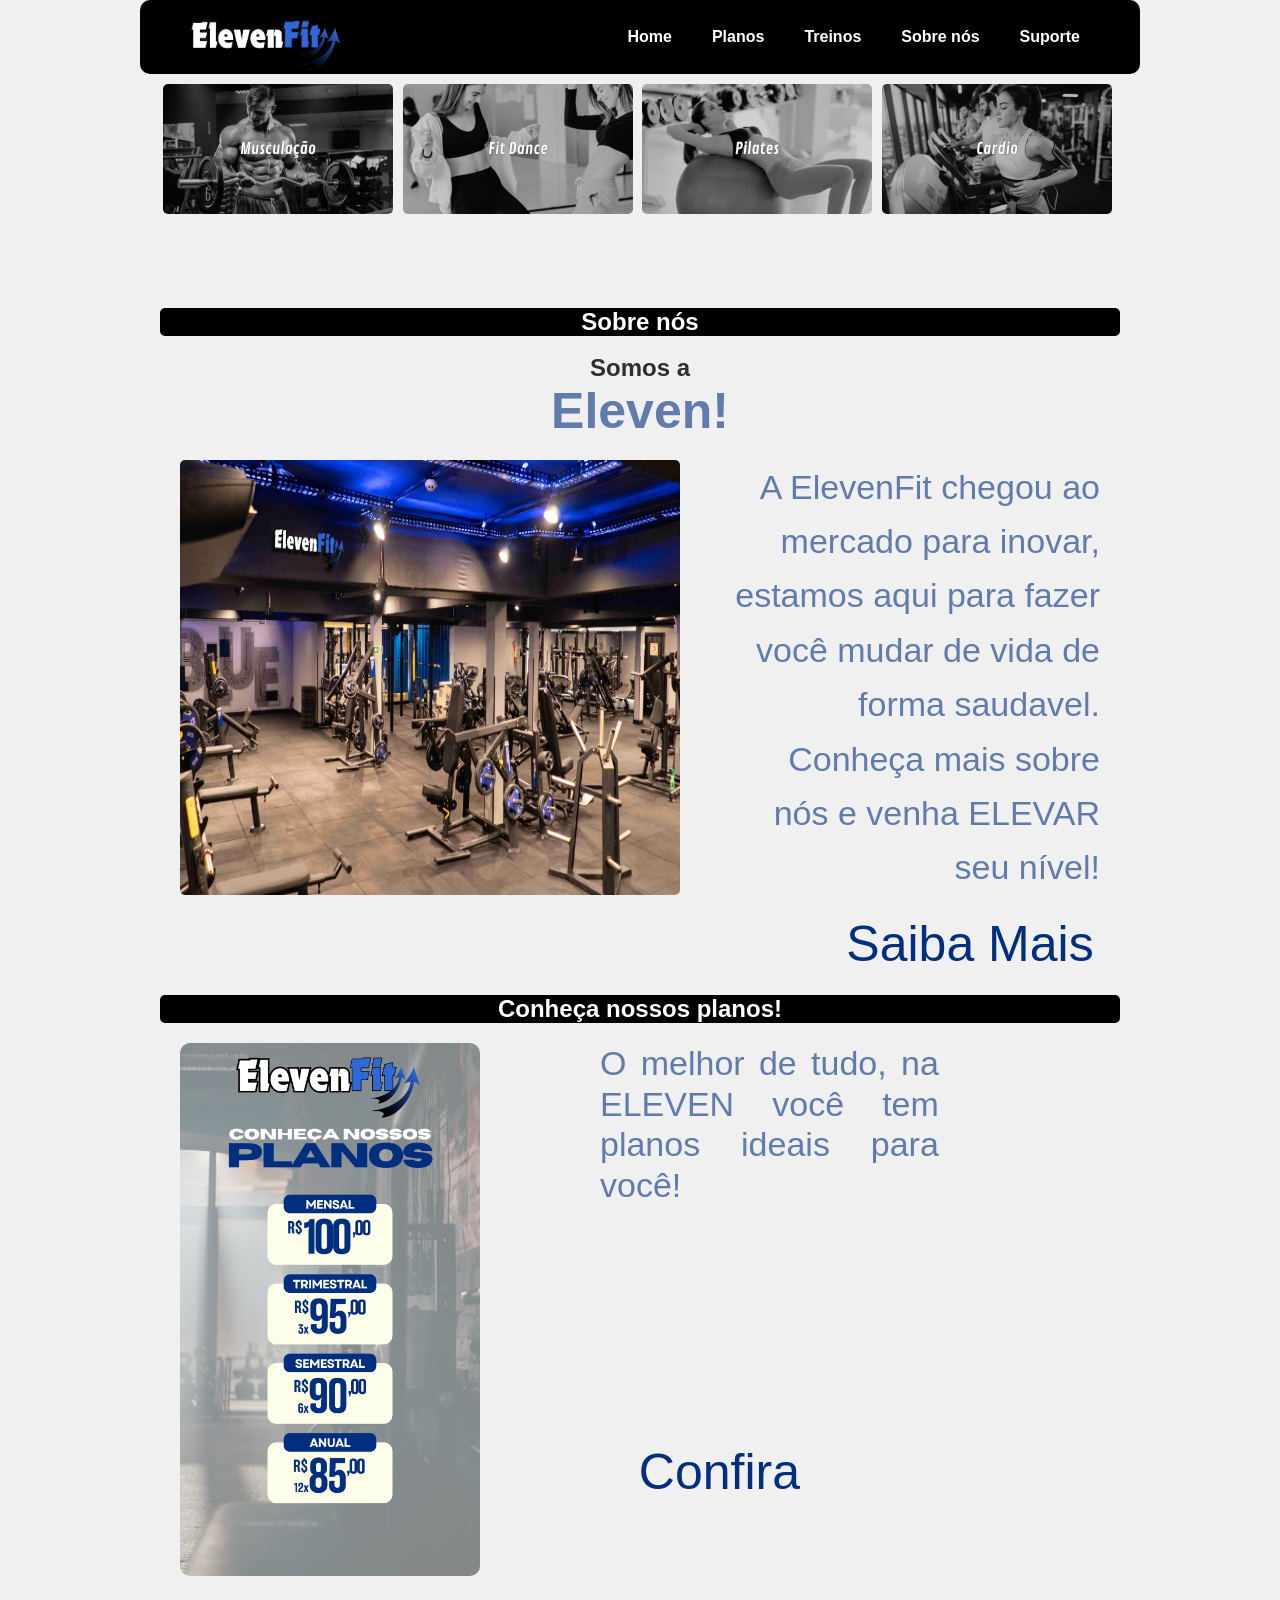
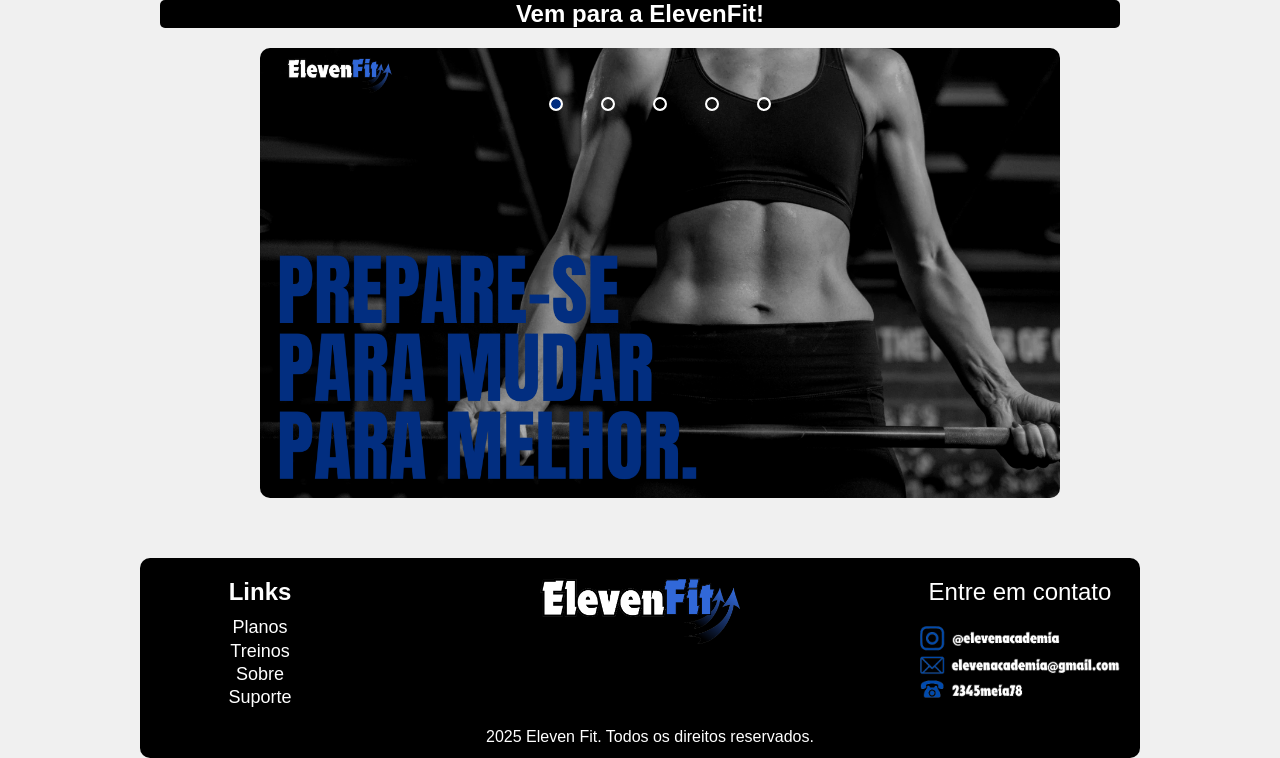
<file: Projeto Site/Index.html>
<!DOCTYPE html>
<html lang="pt-br">
<head>
    <meta charset="UTF-8">
    <meta name="viewport" content="width=device-width, initial-scale=1.0">
    <title>ElevenFit - Academia</title>
    <link rel="shortcut icon" type="imagex/png" href="imagens/aba.png"> 
    <link rel="stylesheet" href="styleshome.css">
</head>
<body>
    <header>
        <div class="logo">
            <form action="Index.html" method="post">
            
                <input class="logo" type="image" src="logo.png" alt="Logo" ></input>
            </form>
            </div>
<!--menu-->
        <nav>
            <ul class="menu">
                <li><a href="Index.html">Home</a></li>
                <li><a href="Planos.html">Planos</a></li>
                <li><a href="Treinos.html">Treinos</a></li>
                <li><a href="Sobre.html">Sobre nós</a></li> 
                <li><a href="Suporte.html">Suporte</a></li>
            </ul>
        </nav>
<!--fim do menu-->
    </header>
<!--barrinha com imagens-->
    <main>
        <section id="home" class="barrin">
            <div class="modalidades">
                <img src="imagens/musculacao.png" id="barra">
                <img src="imagens/fit.png" id="barra">
                <img src="imagens/Pilates.png" id="barra">
                <img src="imagens/cardio.png" id="barra">          
            </div>
<!--fim da barrinha com imagens--> 
<!--Sobre nós blablabla-->  
            <h1  style="border-radius: 5px; background-color: #000 ; font-family: Arial, Helvetica, sans-serif;"> Sobre nós</h1>
            <br>
            <h2 style="color:#2b2f35; font-family: Arial, Helvetica, sans-serif;">Somos a </h2>
            <h2 style="color:#022e809a; font-family: Arial, Helvetica, sans-serif; font-size: 50px;">Eleven!</h2>
            <div class="container" > 
                
                <img src="imagens/sobre.png" alt="" class="sobre">
                
                <p class="texto">A ElevenFit chegou ao mercado para inovar, estamos aqui para fazer você mudar de vida de forma saudavel. Conheça mais sobre nós e venha ELEVAR seu nível!</p>
                
            </div>
            <div>
                <a id="botaosaibamais" type="button" href="Sobre.html">Saiba Mais</a>
            </div>
<!--Fim Sobre nós blablabla--> 
<!--Planos-->             
            <h1  style="border-radius: 5px; background-color: #000 ; font-family: Arial, Helvetica, sans-serif; position: relative; margin-top: 80px;"> Conheça nossos planos!</h1>
            <div class="container">
                <br>
            <form action="planos.html" method="post">
                <input type="image" src="imagens/planos.png" class="planos" button type="submit" >
                </form>
                <p  class="texto2">O melhor de tudo, na ELEVEN você tem planos ideais para você!</p>
                <br>
                <br>
                <a id="botaosaibamais" type="button" href="Planos.html" style="position: relative; top: 400px; right:300px ; width: 200px; height: 75px;">Confira</a>
            </div>
<!--Fim Planos-->  
<!--Slider que tirou minha paz-->                   
            <h1  style="border-radius: 5px; background-color: #000 ; font-family: Arial, Helvetica, sans-serif; margin-bottom: 20px;">Vem para a ElevenFit!</h1>
                <div class="slider">
                    <div class="slides">
<!--Botoes-->
                        <input type="radio" name="radio-btn" id="radio1">
                        <input type="radio" name="radio-btn" id="radio2">
                        <input type="radio" name="radio-btn" id="radio3">
                        <input type="radio" name="radio-btn" id="radio4">
                        <input type="radio" name="radio-btn" id="radio5">
<!-- Fim Botoes-->
<!--Slides-->
                        <div class="slide first">
                            <img src="imagens/Home.png" alt="Imagem1"/>
                        </div>
                        <div class="slide">
                            <img src="imagens/About Us.png" alt="Imagem2"/>
                        </div>
                        <div class="slide">
                            <img src="imagens/Services.png" alt="Imagem3"/>
                        </div>
                        <div class="slide">
                            <img src="imagens/Testimonials.png" alt="Imagem4"/>
                        </div>
                        <div class="slide">
                            <img src="imagens/Contact.png" alt="Imagem5"/>
                        </div>
<!--Fim Slides-->
<!--nav auto-->
                        <div class="nav-auto">
                            <div class="auto-btn1"></div>
                            <div class="auto-btn2"></div>
                            <div class="auto-btn3"></div>
                            <div class="auto-btn4"></div>
                            <div class="auto-btn5"></div>
                        </div>
<!--Fim nav auto-->
                    </div>
<!--nav man-->
                    <div class="man-nav">
                        <label for="radio1" class="man-btn"></label>
                        <label for="radio2" class="man-btn"></label>
                        <label for="radio3" class="man-btn"></label>
                        <label for="radio4" class="man-btn"></label>
                        <label for="radio5" class="man-btn"></label>

                    </div>
<!--Fim nav man-->                           
                    </div>
<!--Fim do Slider que tirou minha paz-->                         
            
           
        </section>
    </main>
<!--Rodapé-->
    <footer>
        <div style="float:left" ><h1 id="subtitulorodape" style="margin-bottom: 10px;">Links</h1><br>
        <a id="linkrodape" href="Planos.html">Planos</a><br>
        <a id="linkrodape" href="Treinos.html">Treinos</a><br>
        <a id="linkrodape" href="Sobre.html">Sobre</a><br>
        <a id="linkrodape" href="Suporte.html">Suporte</a><br>
        </div>
        <div id="subtitulorodape">Entre em contato
        <img src="imagens/contatos.png" id="contact"></input>
         </div>
        <div>
            <img src="logo.png" style ="width: 200px; height: auto;">
        <p style="position: relative; top: 80px; left: 10px; font-family: Arial, Helvetica, sans-serif;">2025 Eleven Fit. Todos os direitos reservados.</p>
    </div>
    </footer>
<!--Fim rodapé-->         
    <script src="script.js"></script>
</body>
</html>
</file>
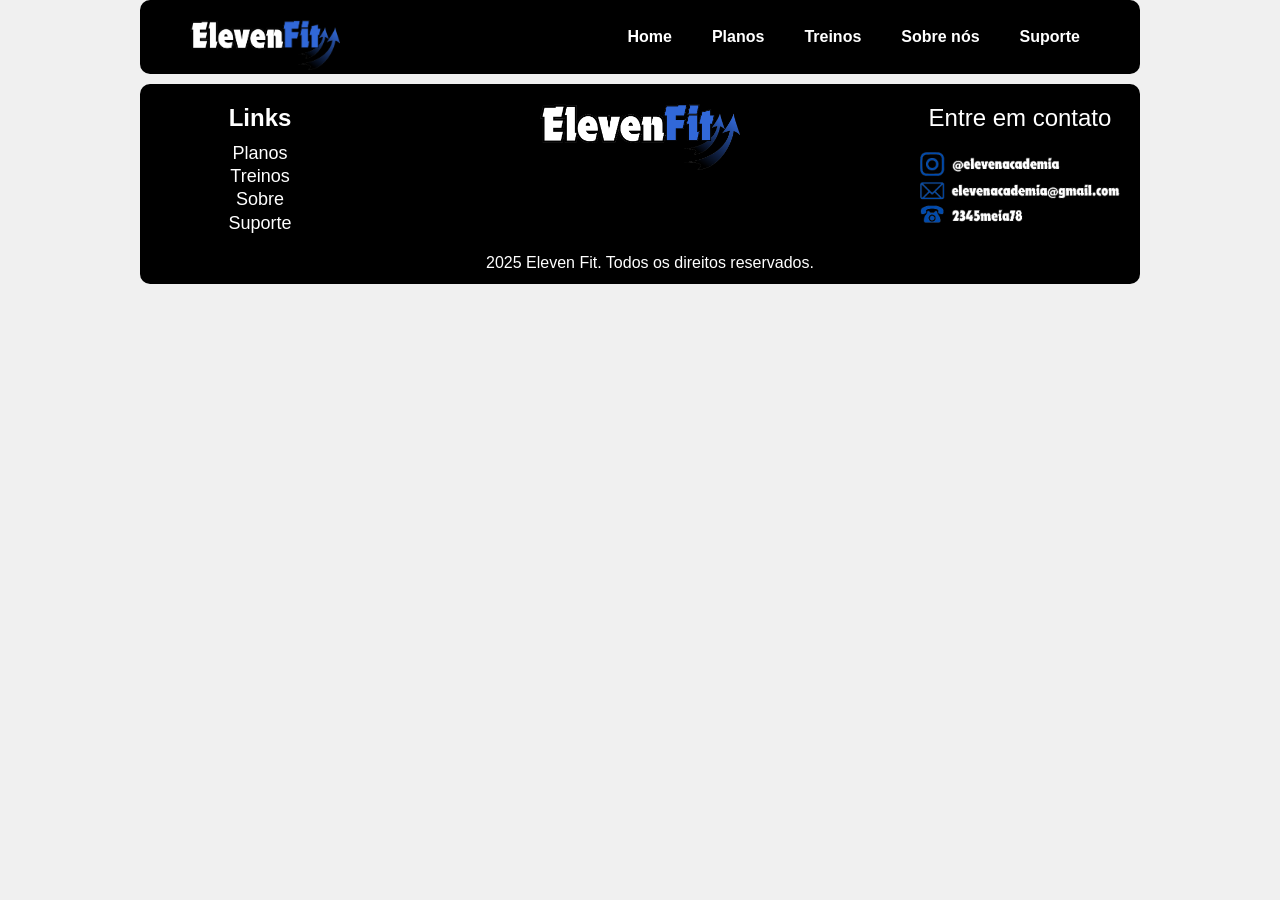
<file: Projeto Site/Planos.html>
<!DOCTYPE html>
<html lang="pt-br">
<head>
    <meta charset="UTF-8">
    <meta name="viewport" content="width=device-width, initial-scale=1.0">
    <title>ElevenFit - Academia</title>
    <link rel="stylesheet" href="styleshome.css">
    <link rel="shortcut icon" type="imagex/png" href="imagens/aba.png"> 
</head>
<body>
    <header>
        <div class="logo">
            <form action="Index.html" method="post">
            
                <input class="logo" type="image" src="logo.png" alt="Logo" ></input>
            </form>
        </div>
        <nav>
            <!--menu-->
            <ul class="menu">
                <li><a href="Index.html">Home</a></li>
                <li><a href="Planos.html">Planos</a></li>
                <li><a href="Treinos.html">Treinos</a></li>
                <li><a href="Sobre.html">Sobre nós</a></li> 
                <li><a href="Suporte.html">Suporte</a></li>
            </ul>
        </nav>
            <!--fim do menu-->
    </header>

    <main>
        <section id="home" class="hero">
        </section>
    </main>

    <footer>
        <div style="float:left" ><h1 id="subtitulorodape" style="margin-bottom: 10px;">Links</h1><br>
        <a id="linkrodape" href="Planos.html">Planos</a><br>
        <a id="linkrodape" href="Treinos.html">Treinos</a><br>
        <a id="linkrodape" href="Sobre.html">Sobre</a><br>
        <a id="linkrodape" href="Suporte.html">Suporte</a><br>
        </div>
        <div id="subtitulorodape">Entre em contato
        <img src="imagens/contatos.png" id="contact"></input>
         </div>
        <div>
            <img src="logo.png" style ="width: 200px; height: auto;">
        <p style="position: relative; top: 80px; left: 10px;">2025 Eleven Fit. Todos os direitos reservados.</p>
    </div>
    </footer>
</body>
</html>
</file>
<file: Projeto Site/styleshome.css>
/* Resetando estilos padrões */
* {
    margin: 0;
    padding: 0;
    box-sizing: border-box;
}

/* Fontes e cores gerais */
body {
    font-family: Arial, sans-serif;
    background-color: #f0f0f0;
    color: #333;
    max-width: 1000px;
    width: 100%;
    margin: 0 auto;
}

/* Estilos de cabeçalho */
header {
    display: flex;
    justify-content: space-between;
    align-items: center;
    background-color: #000000;
    padding: 10px 50px;
    border-radius: 10px;
}
/* Conf logo */
.logo{
    width: 150px;
    height: auto;
    position: relative;
    top: 5px;

}
/* Menu */
nav ul {
    list-style-type: none;
    display: flex;
}

nav ul li {
    margin-left: 20px;
}

nav ul li a {
    text-decoration: none;
    color: #ffffff;
    font-weight: bold;
    padding: 10px;
    transition: background-color 0.7s;
}

nav ul li a:hover {
    color: #022e80;
    transition: 0.5s;
}

/* Seção Barrinha */
.barrin {
    color: white;
    text-align: center;
    padding: 100px 20px;
}


.barrin .btn-cta {
    background-color: #022e80;
    color: white;
    padding: 15px 30px;
    font-size: 1.2rem;
    text-decoration: none;
    border-radius: 5px;
    transition: background-color 0.3s;
}

.barrin .btn-cta:hover {
    background-color: #022e80;
}
.modalidades{
    bottom: 90px;
    position: relative;

}
#barra{
    position: relative;
    border-radius: 5px;
    margin-right: 5px;
    align-items: left;
}
#barra:hover{
    background-color: #022e80; 
    transition: 0.5s;
    opacity: 0.7;}




/* Rodapé */
footer {
    width: 1000px;
    height: 200px;
    background-color: #000;
    color: white;
    text-align: center;
    padding: 20px;
    border-radius: 10px;
    margin-top: 10px;
    position: relative;
}

.planos{
    position: relative;
    width: 300px;
    height: auto;
    top: 0px;
    border-radius: 10px;

}
#contact{
    width: 200px;
    height: auto;
    margin-top: 20px;

}
#subtitulorodape{
    width: 200px;
    height: auto;
    float: right;
    font-family: Arial, Helvetica, sans-serif;
    font-size: 24px;
    color: #ffffff;
   

}
#linkrodape{
    position: relative;
    width: 200px;
    height: auto;
    margin-top: 20px;
    margin-bottom: 20px;
    font-family: Arial, Helvetica, sans-serif;
    font-size: 18px;
    text-decoration:none;
    color: #ffffff;
    line-height: 1.3;
   
    
}
#linkrodape:hover{
    color: #022e80;
    transition: 0.5s;
    
    padding-inline-start: 5px

}


 
 /* Definir a estrutura do contêiner */
.container {
    display: flex; 
    padding: 20px;
}

/*imagem */
.sobre {
    width: 500px; 
    height: auto; 
    margin-right: 10px; 
    top: 10px;
    border-radius: 5px;
    right: 700px;
}

/* Estilo para o texto do sobre */
.texto {
    font-size: 34px;
    font-family: Arial, Helvetica, sans-serif;
    color: #022e809a;
    line-height: 1.6; 
    position: relative;
    margin-left: 40px ;
    text-align: right;
}
.texto2 {
    font-size: 34px;
    font-family: Arial, Helvetica, sans-serif;
    color: #022e809a;
    line-height: 1.2; 
    position: relative;
    margin-left: 120px ;
    text-align: justify;
}

 #botaosaibamais{
    width: 300px;
    height: auto;
    color: #022e80;
    text-decoration: inherit;
    font-size: 50px;
    font-family: Impact, Haettenschweiler, 'Arial Narrow Bold', sans-serif;
    float: right;
 }
 #botaosaibamais:hover{
    color:white;
    background-color: #022e80;
    transition: 0.3s;
    border-radius: 10px;
    
}


/*Slidersssssssss*/
.slider{
    margin-bottom: -200px ;
    margin-left: 100px;
    width: 800px;
    height: 600px;
    overflow: hidden;
}
.slides{
    width: 500%;
    height: 400px;
    display: flex;
}
.slides input{
    display: none;
}
.slide{
    width: 20%;
    position: relative;
}
.slide img{
    width: 800px;
    border-radius: 10px;
}
.man-nav{
    position: absolute;
    width: 800px;
    margin-top: -350px;
    display: flex;
    justify-content: center;
}
.man-btn{
    border: 1px solid #ffffff;
    padding: 5px;
    border-radius: 10px;
    cursor: pointer;
    transition: 1s;
}
.man-btn:not(:last-child){
    margin-right: 40px;
}
.man-btn:hover{
    background-color: #022e80;
}
#radio1:checked~.first{
    margin-left: 0;
}
#radio2:checked~.first{
    margin-left: -20%;
}
#radio3:checked~.first{
    margin-left: -40%;
}
#radio4:checked~.first{
    margin-left: -60%;
}
#radio5:checked~.first{
    margin-left: -80%;
}
.nav-auto div{
    border: 2px solid #fff;
    padding: 5px;
    border-radius: 10px;
    cursor: pointer;
    transition: 1s;
}
.nav-auto{
    position: absolute;
    width: 800px;
    margin-top: 49px;
    display: flex;
    justify-content: center;
}
.nav-auto div:not(:last-child){
    margin-right: 38px;
}
#radio1:checked~.nav-auto .auto-btn1{
    background-color: #022e80;
}
#radio2:checked~.nav-auto .auto-btn2{
    background-color: #022e80;
}
#radio3:checked~.nav-auto .auto-btn3{
    background-color: #022e80;
}
#radio4:checked~.nav-auto .auto-btn4{
    background-color: #022e80;
}
#radio5:checked~.nav-auto .auto-btn5{
    background-color: #022e80;
}
</file>
